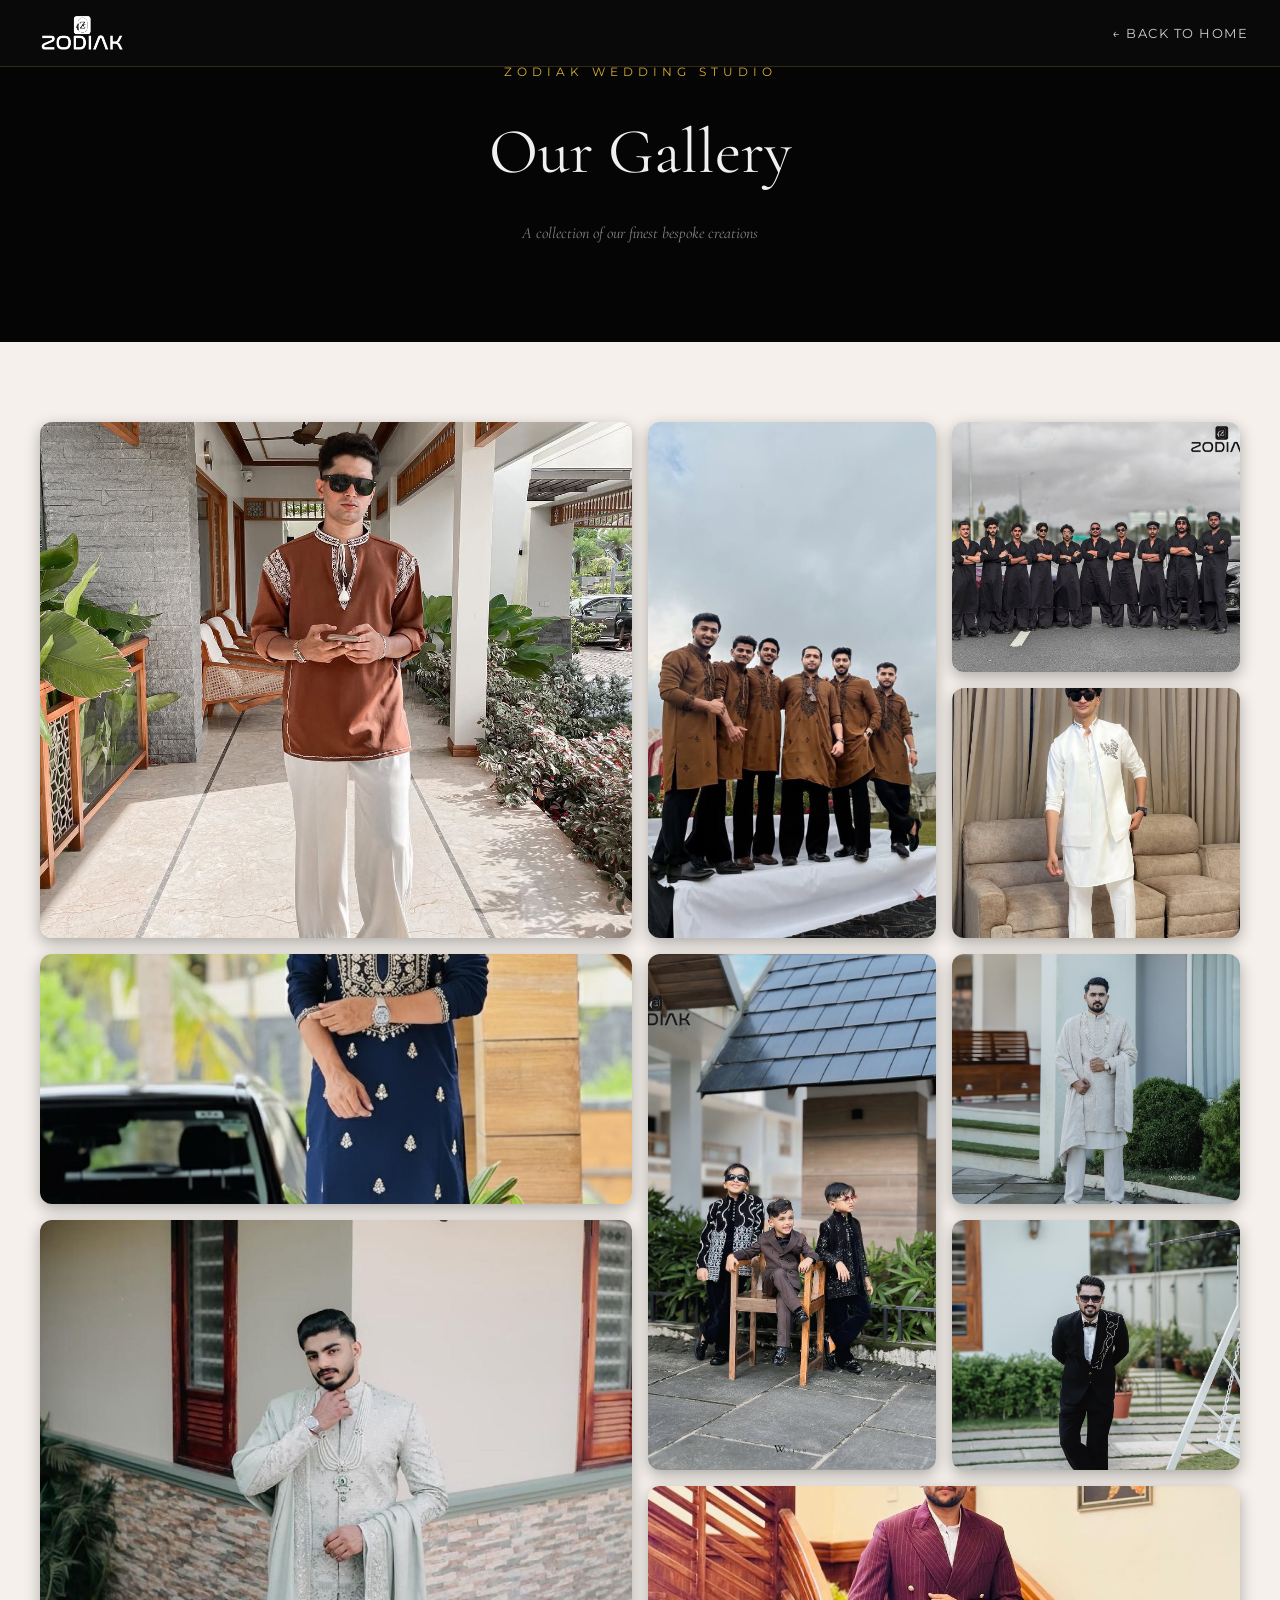
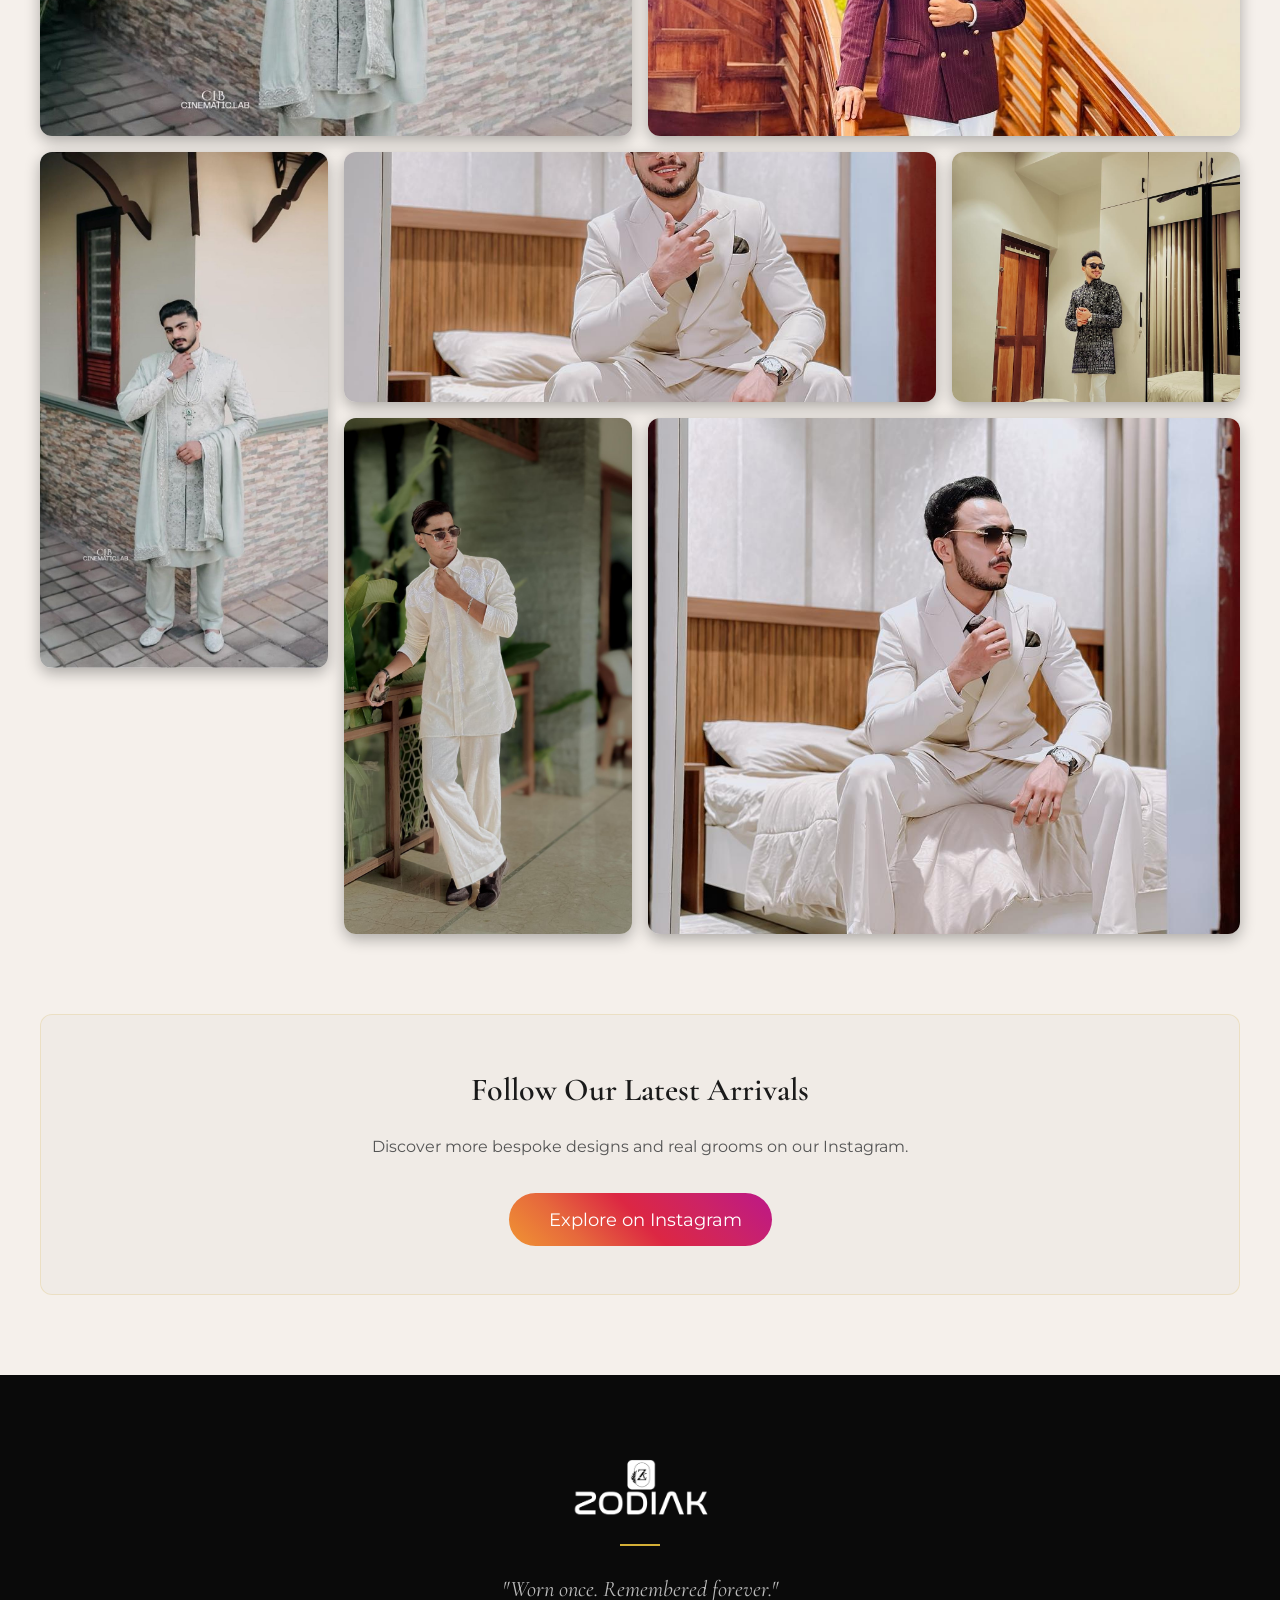
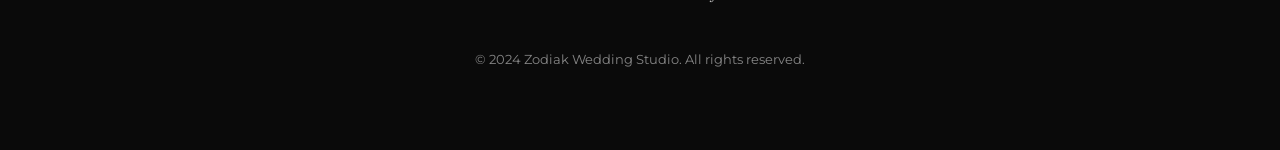
<file: gallery.html>
<!DOCTYPE html>
<html lang="en">

<head>
    <meta charset="UTF-8">
    <meta name="viewport" content="width=device-width, initial-scale=1.0">
    <title>Our Gallery - ZODIAK Wedding Studio</title>
    <link
        href="https://fonts.googleapis.com/css2?family=Cormorant+Garamond:ital,wght@0,300;0,400;0,600;1,400&family=Montserrat:wght@300;400;500;600&display=swap"
        rel="stylesheet">
    <link rel="stylesheet" href="style.css">
    <script src="script.js" defer></script>
</head>

<body>

    <!-- Header / Nav -->
    <nav class="scrolled">
        <div class="nav-container">
            <a href="index.html" class="logo">
                <img src="zodiak_wedding_studio.png" alt="ZODIAK Wedding Studio" class="nav-logo">
            </a>
            <ul class="nav-links">
                <li><a href="index.html">&larr; Back to Home</a></li>
            </ul>
        </div>
    </nav>

    <!-- Page Header -->
    <section
        style="height:38vh;min-height:260px;display:flex;align-items:center;justify-content:center;background:var(--bg-darker);padding-top:5rem;">
        <div style="text-align:center;">
            <span
                style="display:block;font-size:0.72rem;text-transform:uppercase;letter-spacing:5px;color:var(--primary-gold);font-family:var(--font-body);margin-bottom:1rem;">ZODIAK
                Wedding Studio</span>
            <h1 style="font-family:var(--font-heading);font-size:clamp(2.5rem,6vw,4rem);color:#f0f0f0;font-weight:400;">
                Our Gallery</h1>
            <p style="font-family:var(--font-heading);font-style:italic;color:rgba(255,255,255,0.5);margin-top:0.8rem;">
                A collection of our finest bespoke creations</p>
        </div>
    </section>

    <!-- Full Gallery Grid -->
    <section style="padding:5rem 2rem;background-color:var(--bg-light);">
        <div class="container">
            <div class="stunning-gallery"
                style="display: grid; grid-template-columns: repeat(auto-fit, minmax(280px, 1fr)); grid-auto-rows: 250px; gap: 1rem; grid-auto-flow: dense;">
                <style>
                    .gallery-img-wrapper {
                        position: relative;
                        border-radius: 12px;
                        overflow: hidden;
                        box-shadow: 0 5px 15px rgba(0, 0, 0, 0.3);
                        cursor: pointer;
                    }

                    .gallery-img-wrapper::after {
                        content: '';
                        position: absolute;
                        top: 0;
                        left: 0;
                        right: 0;
                        bottom: 0;
                        background: linear-gradient(to top, rgba(0, 0, 0, 0.5) 0%, transparent 40%);
                        opacity: 0;
                        transition: opacity 0.3s ease;
                    }

                    .gallery-img-wrapper:hover::after {
                        opacity: 1;
                    }

                    .gallery-img-wrapper img {
                        width: 100%;
                        height: 100%;
                        object-fit: cover;
                        transition: transform 0.6s cubic-bezier(0.25, 0.46, 0.45, 0.94);
                    }

                    .gallery-img-wrapper:hover img {
                        transform: scale(1.08);
                    }

                    .gal-tall {
                        grid-row: span 2;
                    }

                    .gal-wide {
                        grid-column: span 2;
                    }

                    .gal-large {
                        grid-row: span 2;
                        grid-column: span 2;
                    }

                    @media (max-width: 768px) {

                        .gal-wide,
                        .gal-large {
                            grid-column: span 1;
                        }

                        .stunning-gallery {
                            grid-auto-rows: 200px;
                        }
                    }
                </style>

                <div class="gallery-img-wrapper gal-large">
                    <img src="gallery/gallery_1.jpeg" alt="Zodiak Groom" loading="lazy">
                </div>
                <div class="gallery-img-wrapper gal-tall">
                    <img src="gallery/gallery_9.jpeg" alt="Zodiak Groom" loading="lazy">
                </div>
                <div class="gallery-img-wrapper">
                    <img src="gallery/gallery_2.jpeg" alt="Zodiak Groom" loading="lazy">
                </div>
                <div class="gallery-img-wrapper gal-wide">
                    <img src="gallery/gallery_3.jpeg" alt="Zodiak Groom" loading="lazy">
                </div>
                <div class="gallery-img-wrapper">
                    <img src="gallery/gallery_10.jpeg" alt="Zodiak Groom" loading="lazy">
                </div>
                <div class="gallery-img-wrapper gal-tall">
                    <img src="gallery/gallery_4.jpeg" alt="Zodiak Groom" loading="lazy">
                </div>
                <div class="gallery-img-wrapper gal-large">
                    <img src="gallery/gallery_5.jpeg" alt="Zodiak Groom" loading="lazy">
                </div>
                <div class="gallery-img-wrapper">
                    <img src="gallery/gallery_8.jpeg" alt="Zodiak Groom" loading="lazy">
                </div>
                <div class="gallery-img-wrapper gal-wide">
                    <img src="gallery/gallery_6.jpeg" alt="Zodiak Groom" loading="lazy">
                </div>
                <div class="gallery-img-wrapper gal-tall">
                    <img src="gallery/gallery_7.jpeg" alt="Zodiak Groom" loading="lazy">
                </div>
                <div class="gallery-img-wrapper">
                    <img src="gallery/gallery_11.jpeg" alt="Zodiak Groom" loading="lazy">
                </div>
                <div class="gallery-img-wrapper gal-wide">
                    <img src="gallery/groom1.jpg" alt="Zodiak Groom" loading="lazy">
                </div>
                <div class="gallery-img-wrapper">
                    <img src="gallery/groom2.jpg" alt="Zodiak Groom" loading="lazy">
                </div>
                <div class="gallery-img-wrapper gal-tall">
                    <img src="gallery/groom3.jpg" alt="Zodiak Groom" loading="lazy">
                </div>
                <div class="gallery-img-wrapper gal-large">
                    <img src="gallery/other.jpeg" alt="Zodiak Groom" loading="lazy">
                </div>
            </div>

            <!-- Instagram Connect inside Gallery -->
            <div
                style="margin-top: 5rem; text-align: center; padding: 3rem; background: rgba(0,0,0,0.02); border-radius: 12px; border: 1px solid rgba(212,175,55,0.2);">
                <h3
                    style="color: var(--gold-primary); font-size: 2rem; font-family: 'Cormorant Garamond', serif; margin-bottom: 1rem;">
                    Follow Our Latest Arrivals</h3>
                <p style="margin-bottom: 2rem; color: #555;">Discover more bespoke designs and real grooms on our
                    Instagram.</p>
                <a href="https://www.instagram.com/zodiak_wedding_studio?utm_source=ig_web_button_share_sheet&igsh=ZDNlZDc0MzIxNw=="
                    target="_blank" aria-label="Instagram"
                    style="background: linear-gradient(45deg, #f09433 0%, #e6683c 25%, #dc2743 50%, #cc2366 75%, #bc1888 100%); color: white; padding: 12px 30px; border-radius: 30px; font-size: 1.1rem; display: inline-flex; justify-content: center; align-items: center; gap: 10px; text-decoration: none; transition: opacity 0.3s ease;">
                    <i class="fab fa-instagram" style="font-size: 1.5rem;"></i> Explore on Instagram
                </a>
            </div>
        </div>
    </section>

    <!-- Footer -->
    <footer>
        <div class="footer-top">
            <div class="footer-content">
                <img src="zodiak_wedding_studio.png" alt="ZODIAK" class="footer-logo">
                <div class="footer-divider"></div>
                <p class="footer-tagline">"Worn once. Remembered forever."</p>
                <p style="opacity:0.5;font-size:0.8rem;margin-top:1rem;">&copy; 2024 Zodiak Wedding Studio. All rights
                    reserved.</p>
            </div>
        </div>
    </footer>

</body>

</html>
</file>
<file: style.css>
/* --- RESET & VARIABLES --- */
* {
    margin: 0;
    padding: 0;
    box-sizing: border-box;
}

:root {
    /* Dark Luxury Palette */
    --bg-dark: #0a0a0a;
    --bg-darker: #050505;
    --bg-light: #f5f0eb;
    /* FIX: was #7a7a54 (muddy khaki), now proper off-white/cream */
    --primary-gold: #d4af37;
    --secondary-gold: #aa8420;
    --text-main: #f0f0f0;
    --text-muted: #a0a0a0;
    --text-dark: #1a1a1a;

    /* Fonts */
    --font-heading: 'Cormorant Garamond', serif;
    --font-body: 'Montserrat', sans-serif;

    --transition: all 0.4s cubic-bezier(0.165, 0.84, 0.44, 1);
}

html {
    scroll-behavior: smooth;
}

body {
    font-family: var(--font-body);
    background-color: var(--bg-light);
    color: var(--text-dark);
    line-height: 1.7;
    overflow-x: hidden;
}

/* Typography */
h1,
h2,
h3,
h4 {
    font-family: var(--font-heading);
    font-weight: 600;
}

img {
    max-width: 100%;
    display: block;
}

/* ========================
   NAVIGATION
   ======================== */
nav {
    position: fixed;
    width: 100%;
    padding: 1.5rem 0;
    z-index: 1000;
    transition: var(--transition);
    background: transparent;
}

nav.scrolled {
    background: rgba(10, 10, 10, 0.97);
    backdrop-filter: blur(12px);
    -webkit-backdrop-filter: blur(12px);
    padding: 0.8rem 0;
    border-bottom: 1px solid rgba(212, 175, 55, 0.2);
}

.nav-container {
    max-width: 1400px;
    margin: 0 auto;
    padding: 0 2rem;
    display: flex;
    justify-content: space-between;
    align-items: center;
}

.logo {
    text-decoration: none;
    z-index: 1001;
    display: flex;
    align-items: center;
}

.nav-logo {
    height: 50px;
    width: auto;
    object-fit: contain;
    transition: var(--transition);
    /* Make dark logo pure white for dark UI */
    filter: invert(1) brightness(100);
}

nav.scrolled .nav-logo {
    height: 40px;
}

.nav-links {
    display: flex;
    gap: 2.5rem;
    list-style: none;
}

.nav-links a {
    color: #fff;
    text-decoration: none;
    font-size: 0.8rem;
    text-transform: uppercase;
    letter-spacing: 1.5px;
    position: relative;
    transition: var(--transition);
    opacity: 0.8;
}

.nav-links a:hover {
    opacity: 1;
    color: var(--primary-gold);
}

.nav-links a::after {
    content: '';
    position: absolute;
    bottom: -5px;
    left: 50%;
    width: 0;
    height: 1px;
    background: var(--primary-gold);
    transition: var(--transition);
    transform: translateX(-50%);
}

.nav-links a:hover::after {
    width: 100%;
}

/* ========================
   HAMBURGER & MOBILE MENU
   ======================== */
/* FIX: Changed from div to button in HTML; add button reset styles */
.hamburger {
    display: none;
    cursor: pointer;
    z-index: 1002;
    background: none;
    border: none;
    padding: 4px;
}

.hamburger .bar {
    width: 28px;
    height: 2px;
    background-color: var(--primary-gold);
    margin: 5px 0;
    transition: 0.4s;
    display: block;
}

.hamburger.active .bar:nth-child(1) {
    transform: rotate(-45deg) translate(-4px, 6px);
}

.hamburger.active .bar:nth-child(2) {
    opacity: 0;
    transform: translateX(-10px);
}

.hamburger.active .bar:nth-child(3) {
    transform: rotate(45deg) translate(-4px, -6px);
}

/* FIX: Mobile menu z-index must be higher than nav (was 1000, conflicted) */
.mobile-menu {
    position: fixed;
    top: 0;
    right: -100%;
    width: 100%;
    height: 100dvh;
    /* dynamic viewport height for mobile browsers */
    background: var(--bg-dark);
    display: flex;
    flex-direction: column;
    align-items: center;
    justify-content: center;
    transition: right 0.5s ease-in-out;
    z-index: 1001;
    /* FIX: was 1000, now above nav */
}

.mobile-menu.active {
    right: 0;
}

.mobile-menu-close {
    position: absolute;
    top: 1.5rem;
    right: 2rem;
    background: none;
    border: none;
    color: var(--primary-gold);
    font-size: 1.8rem;
    cursor: pointer;
    z-index: 1;
    transition: var(--transition);
}

.mobile-menu-close:hover {
    transform: rotate(90deg);
}

.mobile-menu ul {
    list-style: none;
    text-align: center;
}

.mobile-menu ul li {
    margin: 1.5rem 0;
}

.mobile-menu a {
    color: var(--primary-gold);
    font-size: clamp(1.6rem, 6vw, 2.2rem);
    text-decoration: none;
    font-family: var(--font-heading);
    transition: var(--transition);
    opacity: 0.85;
}

.mobile-menu a:hover {
    opacity: 1;
    letter-spacing: 2px;
}

/* ========================
   HERO SECTION
   ======================== */
.hero {
    height: 100svh;
    /* small viewport height — better mobile support */
    min-height: 500px;
    background: var(--bg-darker);
    display: flex;
    align-items: center;
    justify-content: center;
    position: relative;
    overflow: hidden;
}

.hero-content {
    position: relative;
    z-index: 5;
    text-align: center;
    color: white;
    padding: 3rem 2.5rem;
    max-width: 760px;
    width: 90%;

    max-width: 820px;
    width: 90%;
}

.pre-title {
    font-family: var(--font-body);
    font-size: 0.8rem;
    text-transform: uppercase;
    letter-spacing: 4px;
    color: #ccc;
    margin-bottom: 1rem;
}

/* SHIMMER ANIMATION */
.shimmer-text {
    font-family: var(--font-heading);
    font-size: clamp(2.5rem, 8vw, 5.5rem);
    font-weight: 700;
    letter-spacing: 0.4em;
    margin-bottom: 0.5rem;
    text-transform: uppercase;
    background: linear-gradient(to right,
            #cfc09f 20%,
            #ffecb3 30%,
            #b38b37 70%,
            #cfc09f 80%);
    -webkit-background-clip: text;
    background-clip: text;
    -webkit-text-fill-color: transparent;
    background-size: 200% auto;
    animation: shine 5s linear infinite;
}

@keyframes shine {
    to {
        background-position: 200% center;
    }
}

.separator-line {
    width: 60px;
    height: 2px;
    background-color: var(--primary-gold);
    margin: 1.5rem auto;
}

.subtitle {
    font-family: var(--font-heading);
    font-size: clamp(1.1rem, 3vw, 1.8rem);
    font-style: italic;
    color: #f0f0f0;
    margin-bottom: 2.5rem;
    font-weight: 300;
}

.cta-button {
    display: inline-block;
    padding: 0.9rem 2.5rem;
    border: 1px solid var(--primary-gold);
    color: var(--primary-gold);
    text-decoration: none;
    text-transform: uppercase;
    font-size: 0.75rem;
    font-family: var(--font-body);
    letter-spacing: 2px;
    transition: var(--transition);
    background: transparent;
}

.cta-button:hover {
    background: var(--primary-gold);
    color: #000;
    box-shadow: 0 0 25px rgba(212, 175, 55, 0.4);
}

/* Scroll Indicator */
.scroll-indicator {
    position: absolute;
    bottom: 2rem;
    left: 50%;
    transform: translateX(-50%);
    z-index: 2;
    display: flex;
    flex-direction: column;
    align-items: center;
    gap: 8px;
}

.scroll-text {
    color: var(--primary-gold);
    font-size: 0.65rem;
    text-transform: uppercase;
    letter-spacing: 2px;
    font-family: var(--font-body);
}

.scroll-indicator .line {
    width: 1px;
    height: 50px;
    background: linear-gradient(to bottom, var(--primary-gold), transparent);
    animation: scrollPulse 2s ease-in-out infinite;
}

@keyframes scrollPulse {

    0%,
    100% {
        opacity: 1;
    }

    50% {
        opacity: 0.3;
    }
}



/* ========================
   COMMON SECTION STYLES
   ======================== */
section {
    padding: 7rem 2rem;
}

.container {
    max-width: 1200px;
    margin: 0 auto;
    width: 100%;
}

.section-header {
    text-align: center;
    margin-bottom: 4rem;
}

.section-title {
    font-size: clamp(2rem, 5vw, 3.5rem);
    color: var(--text-dark);
    margin-bottom: 0.5rem;
}

.section-subtitle {
    font-family: var(--font-body);
    text-transform: uppercase;
    letter-spacing: 3px;
    font-size: 0.8rem;
    color: var(--secondary-gold);
}

/* Utilities */
.dark-section {
    background-color: var(--bg-dark);
}

.text-light {
    color: var(--text-main);
}

.text-gold {
    color: var(--primary-gold);
}

.text-left {
    text-align: left;
}

/* ========================
   SERVICES
   ======================== */
.services-grid {
    display: grid;
    grid-template-columns: repeat(3, 1fr);
    gap: 1.8rem;
}

.service-card {
    background: white;
    padding: 2.5rem 2rem;
    position: relative;
    transition: var(--transition);
    border: 1px solid rgba(0, 0, 0, 0.06);
}

.service-card:hover {
    transform: translateY(-6px);
    box-shadow: 0 20px 50px rgba(0, 0, 0, 0.1);
}

.card-border {
    position: absolute;
    inset: 10px;
    border: 1px solid transparent;
    transition: var(--transition);
    pointer-events: none;
}

.service-card:hover .card-border {
    border-color: var(--primary-gold);
}

.service-icon {
    font-size: 2.2rem;
    color: var(--secondary-gold);
    margin-bottom: 1.2rem;
}

.service-card h3 {
    font-size: 1.6rem;
    margin-bottom: 0.8rem;
    color: var(--text-dark);
}

.service-card p {
    font-size: 0.9rem;
    color: #666;
    line-height: 1.8;
}

/* ========================
   COLLECTION (EDITORIAL LAYOUT)
   ======================== */
#collection {
    background-color: var(--bg-darker);
    color: var(--text-main);
    padding: 6rem 0;
    transition: background-color 0.8s ease;
}

#collection .section-title,
#collection .section-subtitle {
    color: var(--primary-gold);
}

.editorial-layout {
    display: flex;
    flex-direction: column;
    /* Removed gap so cards can overlap perfectly */
    margin-top: 4rem;
    padding-bottom: 0;
    /* No trailing space after last card */
}

.editorial-row {
    position: sticky;
    top: 15vh;
    display: flex;
    align-items: center;
    gap: 4rem;
    background-color: var(--bg-darker);
    margin-bottom: 30vh;
    /* travel distance before the next card overtakes it */
    box-shadow: 0 -20px 60px rgba(0, 0, 0, 0.85);
    /* casts deep shadow on card underneath */
    border-top: 1px solid rgba(212, 175, 55, 0.1);
    z-index: 10;

    /* Hardware acceleration & smooth scaling for JS parallax */
    transform-origin: top center;
    will-change: transform, filter;
    transform: translateZ(0);
    /* force GPU */
}

.editorial-row.reverse {
    flex-direction: row-reverse;
}

.editorial-image {
    flex: 1;
    position: relative;
    overflow: hidden;
    height: 60vh;
    min-height: 400px;
    box-shadow: 0 10px 40px rgba(0, 0, 0, 0.5);
    border: 1px solid rgba(212, 175, 55, 0.15);
}

.editorial-image img {
    width: 100%;
    height: 100%;
    object-fit: cover;
    transition: transform 1.2s ease, filter 1.2s ease;
    filter: brightness(0.85);
}

.editorial-row:hover .editorial-image img {
    transform: scale(1.04);
    filter: brightness(1);
}

.editorial-text {
    flex: 1;
    padding: 2rem;
}

.editorial-preheading {
    display: block;
    font-size: 0.75rem;
    text-transform: uppercase;
    letter-spacing: 4px;
    color: var(--primary-gold);
    margin-bottom: 1.2rem;
    font-family: var(--font-body);
}

.editorial-text h3 {
    font-size: clamp(2rem, 3.5vw, 3.2rem);
    margin-bottom: 1.2rem;
    color: #fff;
    font-weight: 400;
}

.editorial-text p {
    font-size: 1.05rem;
    color: rgba(255, 255, 255, 0.7);
    line-height: 1.9;
    max-width: 90%;
}

@media (max-width: 992px) {

    .editorial-row,
    .editorial-row.reverse {
        flex-direction: column;
        gap: 2rem;
    }

    .editorial-image {
        height: 50vh;
        width: 100%;
    }

    .editorial-text {
        padding: 0;
    }

    .editorial-text p {
        max-width: 100%;
    }
}

/* ========================
   COLLAGE GALLERY (REAL GROOMS & OTHERS)
   ======================== */
.collage-grid {
    display: grid;
    grid-template-columns: repeat(4, 1fr);
    grid-auto-rows: 250px;
    gap: 1.5rem;
    padding-top: 2rem;
}

.collage-item {
    position: relative;
    border-radius: 4px;
    overflow: hidden;
    background: #e8e8e8;
    box-shadow: 0 10px 30px rgba(0, 0, 0, 0.05);
}

.collage-img {
    width: 100%;
    height: 100%;
    object-fit: cover;
    position: absolute;
    top: 0;
    left: 0;
    opacity: 0;
    transition: opacity 1.5s ease-in-out, transform 4s ease;
}

.collage-item:hover .collage-img {
    transform: scale(1.05);
}

.collage-img.active {
    opacity: 1;
}

/* Specific Grid Spans for Editorial Masonry Look */
.collage-large {
    grid-column: span 2;
    grid-row: span 2;
}

.collage-tall {
    grid-column: span 1;
    grid-row: span 2;
}

.collage-wide {
    grid-column: span 2;
    grid-row: span 1;
}

/* View Full Gallery CTA Tile */
.collage-cta {
    grid-column: span 1;
    grid-row: span 1;
    display: flex;
    align-items: center;
    justify-content: center;
    text-align: center;
    background: var(--bg-dark);
    color: var(--text-main);
    text-decoration: none;
    transition: var(--transition);
}

.collage-cta:hover {
    background: var(--primary-gold);
    color: var(--bg-darker);
}

.cta-content h3 {
    font-size: 1.4rem;
    margin-bottom: 0.5rem;
}

.cta-arrow {
    display: inline-block;
    margin-top: 1rem;
    font-size: 1.5rem;
    transition: transform 0.4s ease;
}

.collage-cta:hover .cta-arrow {
    transform: translateX(10px);
}

@media (max-width: 992px) {
    .collage-grid {
        grid-template-columns: repeat(2, 1fr);
    }
}

@media (max-width: 768px) {
    .collage-grid {
        grid-template-columns: 1fr;
        grid-auto-rows: 300px;
    }

    .collage-large,
    .collage-tall,
    .collage-wide,
    .collage-cta {
        grid-column: span 1;
        grid-row: span 1;
    }
}

/* ========================
   GLOBAL SCROLL ANIMATIONS — Smooth Cubic Bezier
   ======================== */
.animate-on-scroll {
    opacity: 0;
    transition: opacity 1.2s cubic-bezier(0.22, 1, 0.36, 1),
        transform 1.2s cubic-bezier(0.22, 1, 0.36, 1);
}

.animate-on-scroll.fade-up {
    transform: translateY(50px);
}

.animate-on-scroll.slide-right {
    transform: translateX(-60px);
}

.animate-on-scroll.slide-left {
    transform: translateX(60px);
}

.animate-on-scroll.visible {
    opacity: 1;
    transform: translate(0, 0);
}

/* Delay Utilities */
.delay-100 {
    transition-delay: 0.1s;
}

.delay-200 {
    transition-delay: 0.2s;
}

.delay-300 {
    transition-delay: 0.3s;
}

.delay-400 {
    transition-delay: 0.4s;
}

/* ========================
   LEGACY STUDIO (ABOUT)
   ======================== */
#about {
    overflow: hidden;
}

.legacy-grid {
    display: grid;
    grid-template-columns: 55% 45%;
    gap: 5rem;
    align-items: center;
}

.legacy-image {
    position: relative;
}

.legacy-image img {
    width: 100%;
    height: 620px;
    object-fit: cover;
    object-position: center top;
    display: block;
    filter: grayscale(10%) contrast(1.05);
}

/* Floating stat badge on the image */
.legacy-badge {
    position: absolute;
    bottom: -1.5rem;
    right: -1.5rem;
    background: var(--primary-gold);
    color: var(--bg-darker);
    padding: 1.8rem 2rem;
    text-align: center;
    z-index: 2;
}

.badge-number {
    display: block;
    font-family: var(--font-heading);
    font-size: 3rem;
    line-height: 1;
    font-weight: 600;
}

.badge-label {
    display: block;
    font-size: 0.65rem;
    text-transform: uppercase;
    letter-spacing: 2px;
    margin-top: 0.4rem;
}

/* Typography for the text column */
.legacy-preheading {
    display: block;
    font-size: 0.72rem;
    text-transform: uppercase;
    letter-spacing: 5px;
    color: var(--primary-gold);
    font-family: var(--font-body);
    margin-bottom: 1.5rem;
}

.legacy-title {
    font-family: var(--font-heading);
    font-size: clamp(3rem, 5vw, 4.5rem);
    font-weight: 400;
    line-height: 1.15;
    color: #f0f0f0;
    margin-bottom: 1.5rem;
}

.legacy-title em {
    color: var(--primary-gold);
    font-style: italic;
}

.legacy-lead {
    font-family: var(--font-heading);
    font-size: 1.3rem;
    font-style: italic;
    color: rgba(255, 255, 255, 0.6);
    margin-bottom: 1.5rem;
    border-left: 2px solid var(--primary-gold);
    padding-left: 1.2rem;
}

.legacy-body {
    font-size: 0.95rem;
    line-height: 2;
    color: rgba(255, 255, 255, 0.5);
    max-width: 90%;
}

/* Stats Row */
.legacy-stats {
    display: flex;
    gap: 0;
    margin-top: 3rem;
    padding-top: 2rem;
    border-top: 1px solid rgba(255, 255, 255, 0.08);
}

.legacy-stat {
    flex: 1;
    padding-right: 2rem;
    border-right: 1px solid rgba(255, 255, 255, 0.08);
}

.legacy-stat:last-child {
    border-right: none;
    padding-left: 2rem;
    padding-right: 0;
}

.legacy-stat:not(:first-child):not(:last-child) {
    padding-left: 2rem;
}

.ls-number {
    display: block;
    font-family: var(--font-heading);
    font-size: 2.4rem;
    color: var(--primary-gold);
    line-height: 1;
}

.ls-label {
    display: block;
    font-size: 0.68rem;
    text-transform: uppercase;
    letter-spacing: 2px;
    color: rgba(255, 255, 255, 0.4);
    margin-top: 0.5rem;
}

/* Responsive */
@media (max-width: 992px) {
    .legacy-grid {
        grid-template-columns: 1fr;
        gap: 4rem;
    }

    .legacy-image img {
        height: 450px;
    }

    .legacy-badge {
        right: 1rem;
        bottom: 1rem;
    }

    .legacy-body {
        max-width: 100%;
    }
}

/* Full-width single-column legacy (no image) */
.legacy-full {
    max-width: 820px;
    margin: 0 auto;
    text-align: center;
}

.legacy-full .legacy-lead {
    border-left: none;
    padding-left: 0;
    text-align: center;
}

.legacy-full .legacy-body {
    max-width: 100%;
    text-align: center;
    margin: 0 auto;
}

.legacy-stats-row {
    justify-content: center;
    gap: 0;
    flex-wrap: wrap;
}

.legacy-stats-row .legacy-stat {
    min-width: 150px;
    text-align: center;
}

/* ========================
   GALLERY PAGE FULL GRID
   ======================== */
.gallery-full-grid {
    display: grid;
    grid-template-columns: repeat(3, 1fr);
    grid-auto-rows: 300px;
    gap: 1.2rem;
}

.gfg-item {
    position: relative;
    overflow: hidden;
    background: #ddd;
}

.gfg-item img {
    width: 100%;
    height: 100%;
    object-fit: cover;
    object-position: center;
    transition: transform 0.8s cubic-bezier(0.22, 1, 0.36, 1);
    display: block;
}

.gfg-item:hover img {
    transform: scale(1.06);
}

.gfg-tall {
    grid-row: span 2;
}

.gfg-wide {
    grid-column: span 2;
}

@media (max-width: 768px) {
    .gallery-full-grid {
        grid-template-columns: 1fr 1fr;
    }

    .gfg-tall,
    .gfg-wide {
        grid-column: span 1;
        grid-row: span 1;
    }
}

@media (max-width: 576px) {
    .gallery-full-grid {
        grid-template-columns: 1fr;
        grid-auto-rows: 260px;
    }
}

/* ========================
   CONTACT
   ======================== */
#contact {
    background-color: var(--bg-darker);
    color: white;
}

.contact-wrapper {
    display: grid;
    grid-template-columns: 1fr 1.6fr;
    gap: 4rem;
    align-items: start;
}

.contact-info h3 {
    color: var(--primary-gold);
    font-size: 1.4rem;
    margin-bottom: 0.8rem;
    margin-top: 2rem;
}

.contact-info h3:first-child {
    margin-top: 0;
}

.contact-info .address {
    color: #aaa;
    line-height: 1.9;
    margin-bottom: 0.5rem;
}

/* FIX: contact links should be styled as links */
a.contact-link {
    display: block;
    color: #aaa;
    text-decoration: none;
    font-size: 0.9rem;
    margin-bottom: 0.4rem;
    transition: color 0.3s ease;
}

a.contact-link:hover {
    color: var(--primary-gold);
}

.social-links-lg {
    margin-top: 2.5rem;
    display: flex;
    gap: 1.5rem;
}

.social-links-lg a {
    color: rgba(255, 255, 255, 0.7);
    font-size: 1.4rem;
    transition: var(--transition);
}

.social-links-lg a:hover {
    color: var(--primary-gold);
    transform: translateY(-3px);
}

/* ========================
   FORM
   ======================== */
.form-group {
    position: relative;
    margin-bottom: 2rem;
}

.form-group input,
.form-group textarea {
    width: 100%;
    padding: 10px 0;
    background: transparent;
    border: none;
    border-bottom: 1px solid #3a3a3a;
    color: white;
    font-size: 1rem;
    font-family: var(--font-body);
    outline: none;
    transition: border-bottom-color 0.3s ease;
    -webkit-appearance: none;
    /* Remove iOS default styling */
    appearance: none;
}

/* Date input specific — override browser calendar icon color */
.form-group input[type="date"]::-webkit-calendar-picker-indicator {
    filter: invert(0.5);
    cursor: pointer;
}

.form-group textarea {
    min-height: 110px;
    resize: vertical;
}

.form-group label {
    position: absolute;
    top: 10px;
    left: 0;
    color: #666;
    pointer-events: none;
    transition: var(--transition);
    font-size: 0.85rem;
    font-family: var(--font-body);
}

/* FIX: date inputs always have a value shown, so label must ALWAYS be raised */
.date-label {
    top: -18px !important;
    font-size: 0.72rem !important;
    color: var(--primary-gold) !important;
}

.form-group input:focus,
.form-group textarea:focus,
.form-group input:not(:placeholder-shown),
.form-group textarea:not(:placeholder-shown),
.form-group input:valid,
.form-group textarea:valid {
    border-bottom-color: var(--primary-gold);
}

.form-group input:focus~label,
.form-group textarea:focus~label,
.form-group input:not(:placeholder-shown)~label,
.form-group textarea:not(:placeholder-shown)~label,
.form-group input:valid~label,
.form-group textarea:valid~label {
    top: -18px;
    font-size: 0.72rem;
    color: var(--primary-gold);
}

.submit-btn {
    background: var(--primary-gold);
    color: var(--bg-darker);
    /* FIX: was --bg-dark, now truly dark */
    border: none;
    padding: 0.95rem 2.5rem;
    font-size: 0.85rem;
    font-family: var(--font-body);
    text-transform: uppercase;
    letter-spacing: 2px;
    cursor: pointer;
    transition: var(--transition);
    margin-top: 1rem;
    display: inline-flex;
    align-items: center;
    gap: 10px;
}

/* FIX: hover state now has proper text color contrast */
.submit-btn:hover {
    background: white;
    color: var(--bg-darker);
    box-shadow: 0 5px 20px rgba(255, 255, 255, 0.15);
}

/* ========================
   FOOTER
   ======================== */
footer {
    width: 100%;
}

.footer-top {
    background-color: var(--bg-dark);
    padding: 5rem 0;
    text-align: center;
    color: white;
}

.footer-content {
    display: flex;
    flex-direction: column;
    align-items: center;
}

.footer-logo {
    height: 65px;
    width: auto;
    margin-bottom: 1.5rem;
    filter: brightness(0) invert(1);
}

.footer-divider {
    width: 40px;
    height: 2px;
    background: var(--primary-gold);
    margin-bottom: 1.5rem;
}

.footer-tagline {
    font-family: var(--font-heading);
    font-size: 1.4rem;
    font-style: italic;
    color: #bbb;
    margin-bottom: 1.5rem;
}

.footer-socials {
    margin-top: 0;
    margin-bottom: 0.5rem;
}

.footer-bottom {
    background-color: #000;
    padding: 1.2rem 0;
    text-align: center;
    border-top: 1px solid rgba(255, 255, 255, 0.05);
}

.footer-bottom p {
    color: #555;
    font-size: 0.7rem;
    text-transform: uppercase;
    letter-spacing: 2px;
    margin: 0;
}

/* ========================
   SCROLL ANIMATIONS
   ======================== */
.animate-on-scroll {
    opacity: 0;
    transition: opacity 0.9s ease, transform 0.9s ease;
}

.fade-up {
    transform: translateY(30px);
}

.slide-right {
    transform: translateX(-40px);
}

.slide-left {
    transform: translateX(40px);
}

.zoom-in {
    transform: scale(0.93);
}

.is-visible {
    opacity: 1;
    transform: translate(0, 0) scale(1);
}

.delay-100 {
    transition-delay: 0.1s;
}

.delay-200 {
    transition-delay: 0.2s;
}

.delay-300 {
    transition-delay: 0.3s;
}

/* ========================
   STATIC COSTUME SHOWCASE SPECIFICS (DEPRECATED AS CONTAINER, KEPT FOR ELEMENTS)
   ======================== */

/* Video container — all videos stacked in the same cell */
.showcase-videos {
    position: absolute;
    inset: 0;
    z-index: 0;
}

.showcase-video {
    position: absolute;
    inset: 0;
    width: 100%;
    height: 100%;
    object-fit: cover;
    opacity: 0;
    transition: opacity 1.4s ease-in-out;
    pointer-events: none;
    filter: brightness(0.80) saturate(0.85);
}

.showcase-video.active {
    opacity: 0.65;
}

/* Dark overlay for text legibility — no blend mode so video stays visible */
.showcase-overlay {
    position: absolute;
    inset: 0;
    z-index: 1;
    background:
        linear-gradient(to right, rgba(5, 5, 5, 0.55) 0%, rgba(5, 5, 5, 0.15) 50%, rgba(5, 5, 5, 0.55) 100%),
        linear-gradient(to bottom, rgba(5, 5, 5, 0.55) 0%, rgba(5, 5, 5, 0.05) 40%, rgba(5, 5, 5, 0.65) 100%);
}

/* Elements below reused in Hero section */

.showcase-content .pre-title {
    color: var(--primary-gold);
    opacity: 0.9;
}

.showcase-title {
    font-family: var(--font-heading);
    font-size: clamp(2.4rem, 6vw, 5rem);
    font-weight: 700;
    letter-spacing: 0.12em;
    text-transform: uppercase;
    color: #fff;
    text-shadow: 0 2px 30px rgba(0, 0, 0, 0.7);
    margin-bottom: 0.4rem;
    /* Gold shimmer on the title text */
    background: linear-gradient(to right, #e8d5a0 20%, #fffde7 40%, #d4af37 65%, #e8d5a0 80%);
    -webkit-background-clip: text;
    background-clip: text;
    -webkit-text-fill-color: transparent;
    background-size: 200% auto;
    animation: shine 6s linear infinite;
}

.showcase-desc {
    font-size: clamp(0.88rem, 2vw, 1.05rem);
    color: rgba(240, 240, 240, 0.82);
    line-height: 1.85;
    margin-bottom: 2.2rem;
    font-family: var(--font-body);
    font-weight: 300;
    text-shadow: 0 1px 8px rgba(0, 0, 0, 0.6);
}

/* Slide label */
.showcase-slide-label {
    display: inline-block;
    font-family: var(--font-body);
    font-size: 0.72rem;
    text-transform: uppercase;
    letter-spacing: 3px;
    color: var(--primary-gold);
    border: 1px solid rgba(212, 175, 55, 0.4);
    padding: 0.35rem 1.1rem;
    margin-bottom: 1.4rem;
    opacity: 0.9;
    transition: opacity 0.6s ease;
}

/* Progress bar */
.showcase-progress {
    position: absolute;
    bottom: 0;
    left: 0;
    width: 100%;
    height: 3px;
    background: rgba(255, 255, 255, 0.08);
    z-index: 3;
    overflow: hidden;
}

.showcase-progress-fill {
    height: 100%;
    width: 0%;
    background: linear-gradient(to right, var(--secondary-gold), var(--primary-gold));
    transition: width linear;
}

/* Dot indicators */
.showcase-dots {
    position: absolute;
    bottom: 2.5rem;
    left: 50%;
    transform: translateX(-50%);
    z-index: 3;
    display: flex;
    gap: 10px;
    align-items: center;
}

.dot {
    display: inline-block;
    width: 8px;
    height: 8px;
    border-radius: 50%;
    background: rgba(255, 255, 255, 0.35);
    border: 1px solid rgba(212, 175, 55, 0.4);
    cursor: pointer;
    transition: background 0.4s ease, transform 0.3s ease;
}

.dot.active {
    background: var(--primary-gold);
    transform: scale(1.3);
    border-color: var(--primary-gold);
}

/* ========================
   RESPONSIVE — 1100px
   ======================== */
@media (max-width: 1100px) {
    .gallery-grid {
        grid-template-columns: repeat(2, 1fr);
    }

    .gallery-item {
        height: 400px;
    }

    .client-gallery-grid .gallery-item {
        height: 360px;
    }
}

/* ========================
   RESPONSIVE — 992px (Tablets)
   ======================== */
@media (max-width: 992px) {
    section {
        padding: 5rem 1.5rem;
    }

    .about-wrapper {
        grid-template-columns: 1fr;
        gap: 3rem;
    }

    .about-frame {
        display: none;
        /* Hide decorative frame on tablet/mobile to avoid overflow issues */
    }

    .contact-wrapper {
        grid-template-columns: 1fr;
        gap: 3rem;
    }

    .hero-content {
        padding: 2rem 1.5rem;
        width: 93%;
    }

    .nav-links {
        gap: 1.8rem;
    }
}

/* ========================
   RESPONSIVE — 768px (Large Phones / Small Tablets)
   ======================== */
@media (max-width: 768px) {

    /* Nav */
    .nav-links {
        display: none;
    }

    .hamburger {
        display: block;
    }

    .nav-container {
        padding: 0 1.2rem;
    }

    /* Hero */
    .hero {
        height: 100svh;
        min-height: 480px;
    }

    .hero-content {
        padding: 1.8rem 1.2rem;
    }

    .subtitle {
        margin-bottom: 2rem;
    }

    .scroll-indicator {
        display: none;
    }

    /* Showcase mobile */
    .showcase-content {
        padding: 2.5rem 1.5rem;
    }

    .showcase-slide-label {
        font-size: 0.65rem;
    }

    /* Sections */
    section {
        padding: 4.5rem 1.2rem;
    }

    .section-header {
        margin-bottom: 3rem;
    }

    /* Gallery */
    .gallery-grid {
        grid-template-columns: 1fr 1fr;
        gap: 0.8rem;
    }

    .gallery-item {
        height: 280px;
    }

    .client-gallery-grid .gallery-item {
        height: 260px;
    }

    .gallery-overlay {
        inset: 8px;
    }

    .gallery-overlay h3 {
        font-size: 1.5rem;
    }

    /* Services — 2-col on tablet */
    .services-grid {
        grid-template-columns: repeat(2, 1fr);
        gap: 1rem;
    }

    .service-card {
        padding: 1.8rem 1.2rem;
    }

    .service-card h3 {
        font-size: 1.3rem;
    }

    /* Footer */
    .footer-top {
        padding: 3.5rem 1rem;
    }

    .footer-logo {
        height: 55px;
    }
}

/* ========================
   RESPONSIVE — 576px (Phones)
   ======================== */
@media (max-width: 576px) {

    /* Nav */
    .nav-logo {
        height: 40px;
    }

    /* Hero */
    .cta-button {
        padding: 0.8rem 1.8rem;
        font-size: 0.7rem;
    }

    /* Sections */
    section {
        padding: 4rem 1rem;
    }

    /* Gallery — single column on small phones */
    .gallery-grid {
        grid-template-columns: 1fr;
        gap: 0.8rem;
    }

    .gallery-item {
        height: 300px;
    }

    .client-gallery-grid .gallery-item {
        height: 280px;
    }

    /* Services — single column on small phones */
    .services-grid {
        grid-template-columns: 1fr;
    }

    .service-card {
        padding: 2rem 1.5rem;
    }

    /* Stats wrap */
    .stats-minimal {
        gap: 1.5rem;
    }

    .stat-item .number {
        font-size: 1.8rem;
    }

    /* About */
    .about-content p {
        font-size: 0.9rem;
    }

    .lead-text {
        font-size: 1.2rem;
    }

    /* Contact form full-width */
    .contact-wrapper {
        gap: 2rem;
    }

    .contact-info h3 {
        font-size: 1.2rem;
    }

    /* Footer */
    .footer-tagline {
        font-size: 1.1rem;
    }

    .footer-bottom p {
        font-size: 0.65rem;
        letter-spacing: 1.2px;
    }
}

/* ========================
   RESPONSIVE — 400px (Very Small)
   ======================== */
@media (max-width: 400px) {
    .hero-content {
        padding: 1.5rem 1rem;
    }

    .pre-title {
        letter-spacing: 2px;
        font-size: 0.7rem;
    }

    .separator-line {
        margin: 1rem auto;
    }

    .stats-minimal {
        flex-direction: column;
        gap: 1rem;
    }

    .social-links-lg {
        gap: 1rem;
    }
}
</file>
